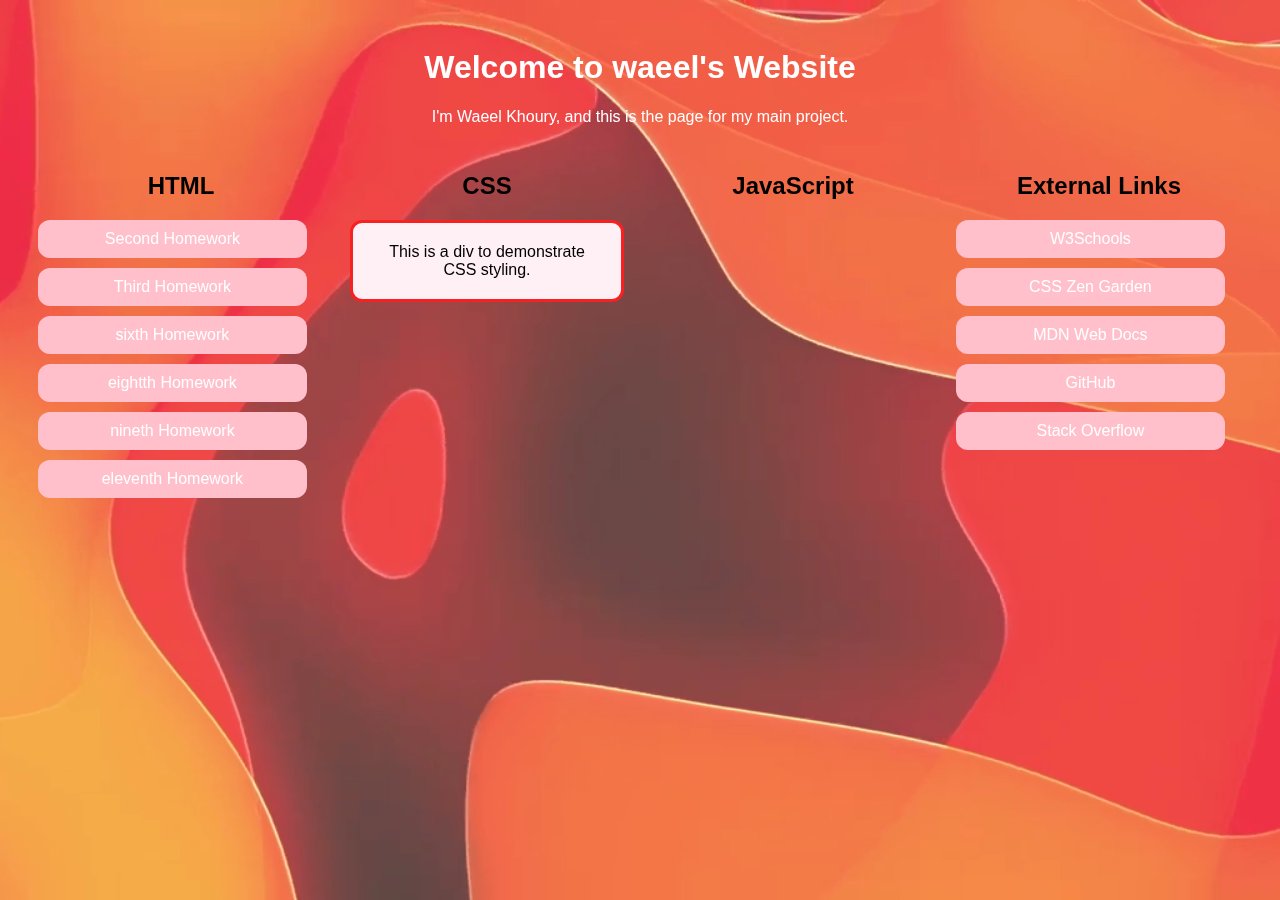
<file: index.html>
<!DOCTYPE html>
<html>
<head>
    <title>waeel's website</title>
    <style>
        body {
            font-family: Arial, sans-serif;
            text-align: center;
            padding: 20px;
        }

        h1 {
            color: #ffffff; 
        }
        p {
            color: #ffffff; 
        }

        .row {
            display: flex; 
            justify-content: center;
        }

        .column {
            flex: 1; 
            padding: 10px;
            box-sizing: border-box; 
        }

        .button {
            background-color: #FFC0CB;
            color: white;
            border: none;
            padding: 10px 20px;
            text-align: center;
            text-decoration: none;
            display: block;
            margin: 10px 0; 
            font-size: 16px;
            cursor: pointer;
            border-radius: 12px;
            transition: background-color 0.3s ease;
            width: 80%; 
        }

        .button:hover {
            background-color: #f82121;
        }

        .demo-css {
            border: 3px solid #f82121;
            background-color: #FFF0F5; 
            padding: 20px;
            margin: 10px auto;
            border-radius: 12px; 
            text-align: center;
            width: 80%; 
        }
        .background-video {
            position: fixed;
            right: 0;
            bottom: 0;
            min-width: 100%;
            min-height: 100%;
            width: auto;
            height: auto;
            z-index: -100;
            background-size: cover;
        }

        
        .content {
            position: relative;
            z-index: 100;
        }
    </style>
</head>
<body>
    <video autoplay muted loop playsinline class="background-video" id="background-video">
        <source src="Flowing Liquid Red Orange Relaxing Lava Lamp Animation Background Loop 1080p.mp4" type="video/mp4">
        Your browser does not support the video tag.
    </video>
    
    <script>
        document.addEventListener('DOMContentLoaded', function () {
            var video = document.getElementById('background-video');
            if (video) {
                video.muted = true;  
                video.play();       
            }
        });
    </script>
    
    
    

    <h1>Welcome to waeel's Website</h1>
    <p>I'm Waeel Khoury, and this is the page for my main project.</p>

    <div class="row">
        <div class="column">
            <h2>HTML</h2>
            <a href="https://waeelkhoury.github.io/story.html" class="button">Second Homework</a>
            <a href="https://waeelkhoury.github.io/video-thirdhomework.html" class="button">Third Homework</a>
            <a href="https://waeelkhoury.github.io/sixth.html" class="button">sixth Homework</a>
            <a href="https://waeelkhoury.github.io/eighth.html" class="button">eightth Homework</a>
            <a href="https://waeelkhoury.github.io/nineth.html" class="button">nineth Homework</a>
            <a href="https://waeelkhoury.github.io/eleventh.html" class="button">eleventh Homework</a>
        </div>

        <div class="column">
            <h2>CSS</h2>
            <div class="demo-css">This is a div to demonstrate CSS styling.</div>
        </div>

        <div class="column">
            <h2>JavaScript</h2>
            
        </div>

        <div class="column links">
            <h2>External Links</h2>
            <a href="https://www.w3schools.com" class="button">W3Schools</a>
            <a href="http://www.csszengarden.com/" class="button">CSS Zen Garden</a>
            <a href="https://developer.mozilla.org/en-US/" class="button">MDN Web Docs</a>
            <a href="https://github.com/" class="button">GitHub</a>
            <a href="https://stackoverflow.com/" class="button">Stack Overflow</a>
        </div>
    </div>

</body>
</html>
</file>
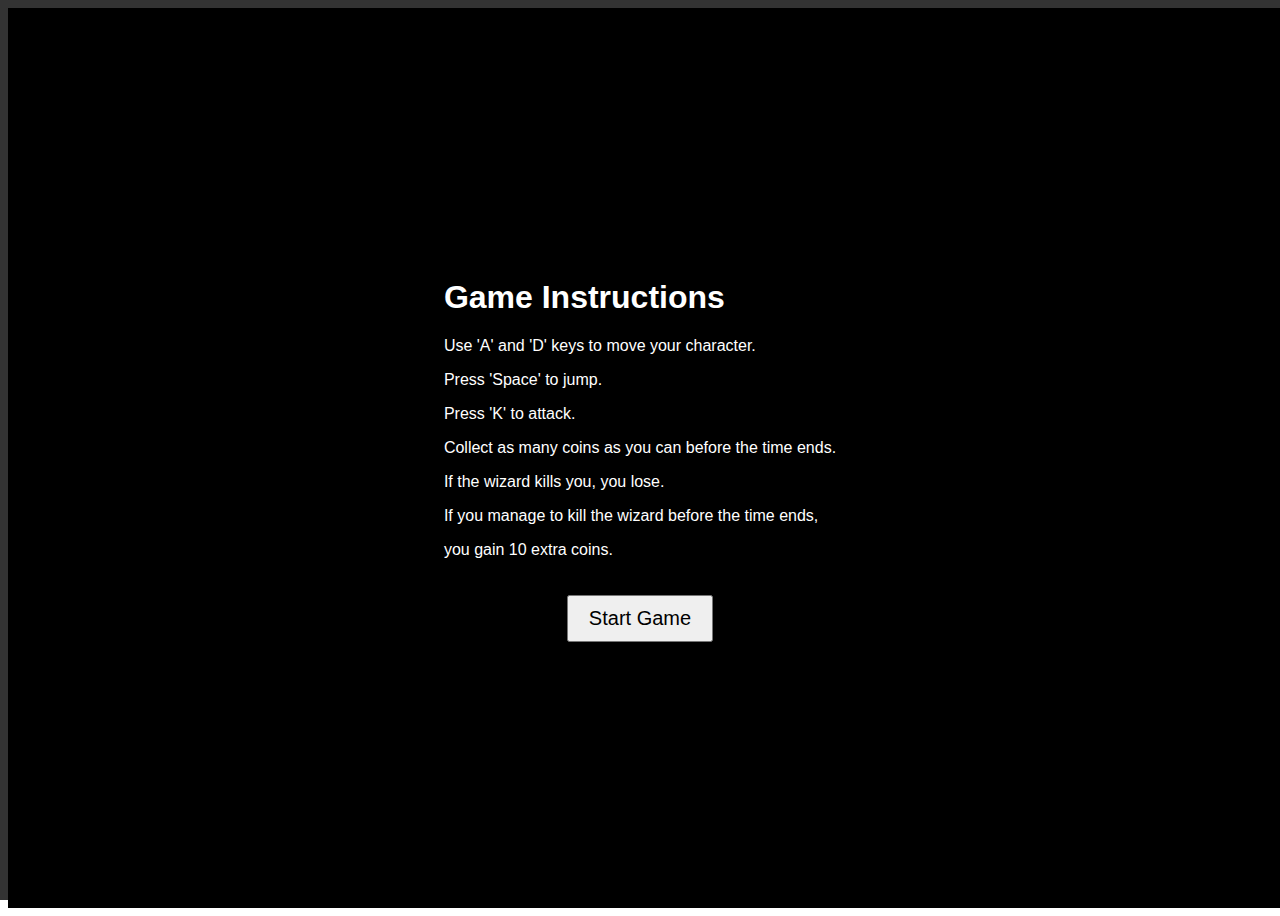
<file: game-development/index.html>
<!DOCTYPE html>
<html lang="en">
<head>
    <meta charset="UTF-8">
    <title>2D Web Game</title>
    <style>
        canvas {
            display: block; /* Full screen without scrollbars */
            background-color: black;
            margin: 0;
            padding: 0;
            width: 100vw;
            height: 100vh;
        }
        #starterScreen, #gameOverModal {
            display: flex;
            flex-direction: column;
            align-items: center;
            justify-content: center;
            position: absolute;
            top: 0;
            left: 0;
            width: 100vw;
            height: 100vh;
            background-color: rgba(0, 0, 0, 0.8);
            color: white;
            font-family: Arial, sans-serif;
            z-index: 10; /* Ensure it is on top of the game canvas */
        }
        #starterScreen {
            display: flex;
        }
        #gameOverModal {
            display: none; /* Hide by default */
        }
        #startButton, #restartButton {
            margin-top: 20px;
            padding: 10px 20px;
            font-size: 20px;
            cursor: pointer;
        }
    </style>
</head>
<body>
    <div id="starterScreen">
        <div id="instructions">
            <h1>Game Instructions</h1>
            <p>Use 'A' and 'D' keys to move your character.</p>
            <p>Press 'Space' to jump.</p>
            <p>Press 'K' to attack.</p>
            <p>Collect as many coins as you can before the time ends.</p>
            <p>If the wizard kills you, you lose.</p>
            <p>If you manage to kill the wizard before the time ends,</p>
            <p>you gain 10 extra coins.</p>
        </div>
        <button id="startButton">Start Game</button>
    </div>
    <div id="gameOverModal">
        <div id="gameOverMessage"></div>
        <button id="restartButton">Restart Game</button>
    </div>
    <canvas id="gameCanvas"></canvas>
    <script src="https://waeelkhoury.github.io/game-development/coin.js"></script>
    <script src="https://waeelkhoury.github.io/game-development/block.js"></script>
    <script src="https://waeelkhoury.github.io/game-development/player.js"></script>
    <script src="https://waeelkhoury.github.io/game-development/enemy.js"></script>
    <script src="https://waeelkhoury.github.io/game-development/game.js"></script>
    <script>
        document.getElementById('startButton').addEventListener('click', function() {
            document.getElementById('starterScreen').style.display = 'none';
            gameInit();
        });

        document.getElementById('restartButton').addEventListener('click', function() {
            document.getElementById('gameOverModal').style.display = 'none';
            gameInit();
        });
    </script>
</body>
</html>
</file>
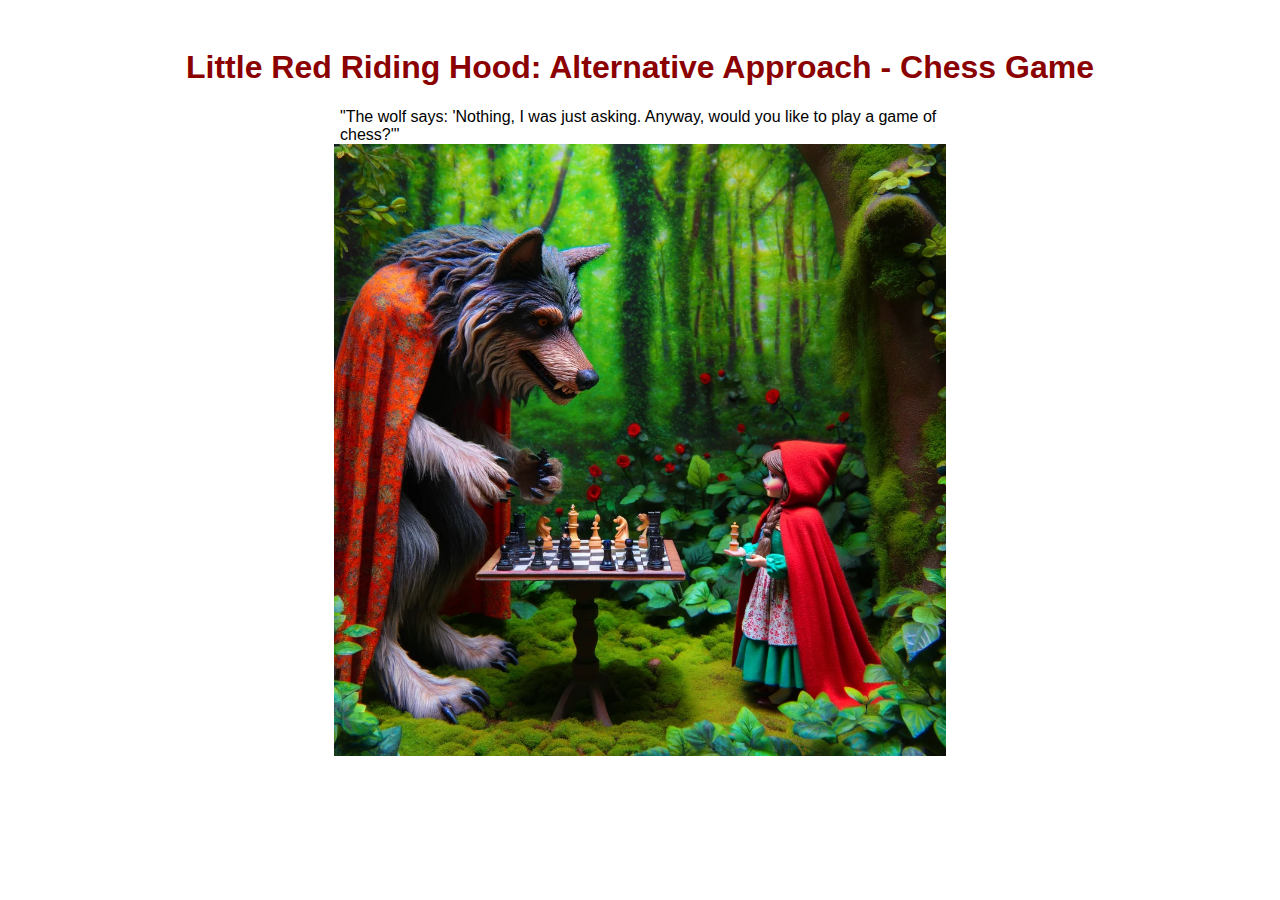
<file: chess-game.html>
<!DOCTYPE html>
<html>
<head>
    <title>Little Red Riding Hood: Alternative Approach - Chess Game</title>
    <style>
        body {
            font-family: Arial, sans-serif;
            text-align: center;
            padding: 20px;
        }

        h1 {
            color: #8B0000; 
        }

        p {
            text-align: left;
            margin: 0 auto;
            max-width: 600px;
        }

        
    </style>
</head>
<body>
    <h1>Little Red Riding Hood: Alternative Approach - Chess Game</h1>
    <p>"The wolf says: 'Nothing, I was just asking. Anyway, would you like to play a game of chess?'"</p>
    <img src="chess-game.jpg" alt="chess-game" style="display: block; margin: auto; width: 50%; height:auto;">
   

</body>
</html>
</file>
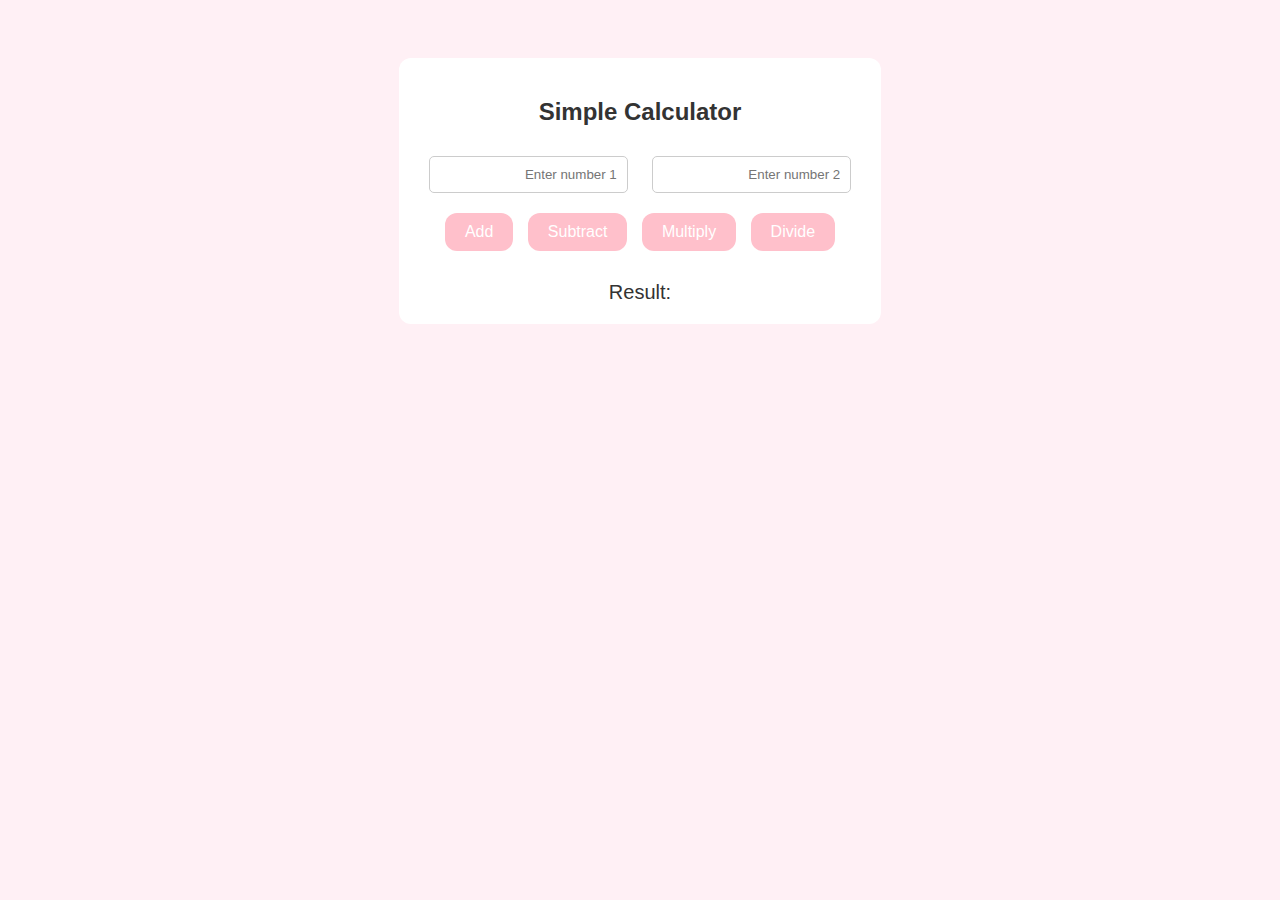
<file: eleventh.html>
<!DOCTYPE html>
<html>
<head>
    <title>Calculator - Waeel's Website</title>
    <style>
        body {
            font-family: Arial, sans-serif;
            text-align: center;
            padding: 20px;
            background-color: #FFF0F5; 
            color: #ffffff; 
        }

        .calculator {
            background-color: #ffffff;
            color: #333;
            padding: 20px;
            margin: 30px auto;
            border-radius: 12px;
            width: fit-content;
        }

        .calculator input[type="text"] {
            padding: 10px;
            margin: 10px;
            border-radius: 5px;
            border: 1px solid #ccc;
            text-align: right;
        }

        .calculator .button {
            background-color: #FFC0CB;
            color: white;
            border: none;
            padding: 10px 20px;
            margin: 10px 5px;
            font-size: 16px;
            cursor: pointer;
            border-radius: 12px;
            transition: background-color 0.3s ease;
        }

        .calculator .button:hover {
            background-color: #f82121; 
        }

        .result {
            margin-top: 20px;
            font-size: 20px;
            color: #333;
        }
    </style>
</head>
<body>
    <div class="calculator">
        <h2>Simple Calculator</h2>
        <input type="text" id="number1" placeholder="Enter number 1" />
        <input type="text" id="number2" placeholder="Enter number 2" />
        <br />
        <button class="button" onclick="performOperation('+')">Add</button>
        <button class="button" onclick="performOperation('-')">Subtract</button>
        <button class="button" onclick="performOperation('*')">Multiply</button>
        <button class="button" onclick="performOperation('/')">Divide</button>
        <div id="result" class="result">Result: </div>
    </div>
    
    <script>
        function performOperation(operation) {
            const num1 = document.getElementById('number1').value;
            const num2 = document.getElementById('number2').value;

            if (isNaN(num1) || isNaN(num2)) {
                alert('Please enter valid numbers.');
                return;
            }

            let result;
            switch (operation) {
                case '+':
                    result = Number(num1) + Number(num2);
                    break;
                case '-':
                    result = Number(num1) - Number(num2);
                    break;
                case '*':
                    result = Number(num1) * Number(num2);
                    break;
                case '/':
                    if (num2 == '0') {
                        alert('You tried to divide by zero.');
                        return;
                    } else {
                        result = Number(num1) / Number(num2);
                    }
                    break;
                default:
                    result = 'Invalid operation';
            }

            document.getElementById('result').textContent = `Result: ${result}`;
        }
    </script>
</body>
</html>
</file>
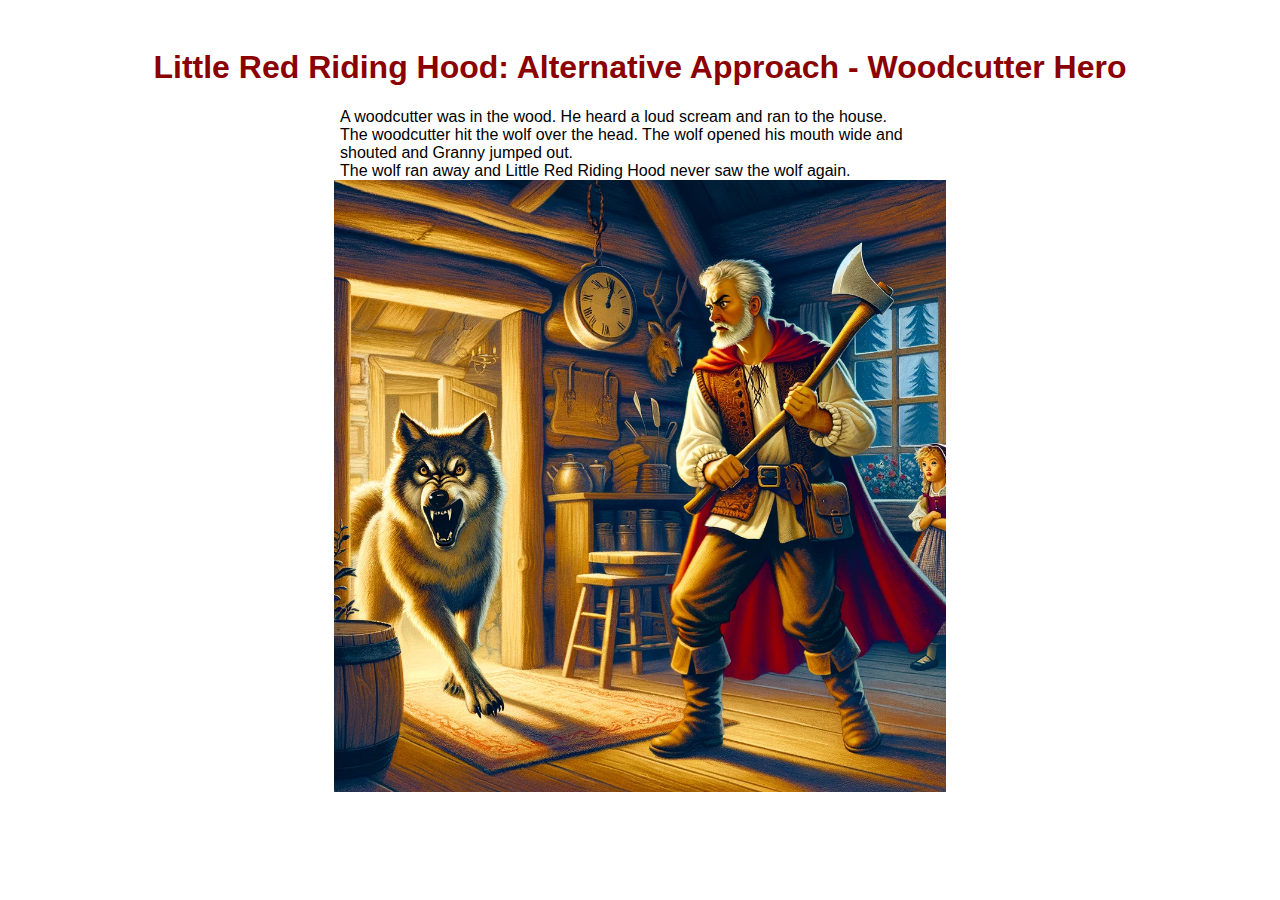
<file: ending1.html>
<!DOCTYPE html>
<html>
<head>
    <title>Little Red Riding Hood: Alternative Approach - Woodcutter Hero</title>
    <style>
        body {
            font-family: Arial, sans-serif;
            text-align: center;
            padding: 20px;
        }

        h1 {
            color: #8B0000; 
        }

        p {
            text-align: left;
            margin: 0 auto;
            max-width: 600px;
        }
        

        
    </style>
</head>
<body>
    <h1>Little Red Riding Hood: Alternative Approach - Woodcutter Hero</h1>
    <p>A woodcutter was in the wood. He heard a loud scream and ran to the house.</p>
    <p>The woodcutter hit the wolf over the head. The wolf opened his mouth wide and shouted and Granny jumped out.</p>
    <p>The wolf ran away and Little Red Riding Hood never saw the wolf again.</p>
    <img src="ending1.png" alt="ending1" style="display: block; margin: auto; width: 50%; height:auto;">
   
    
</body>
</html>
</file>
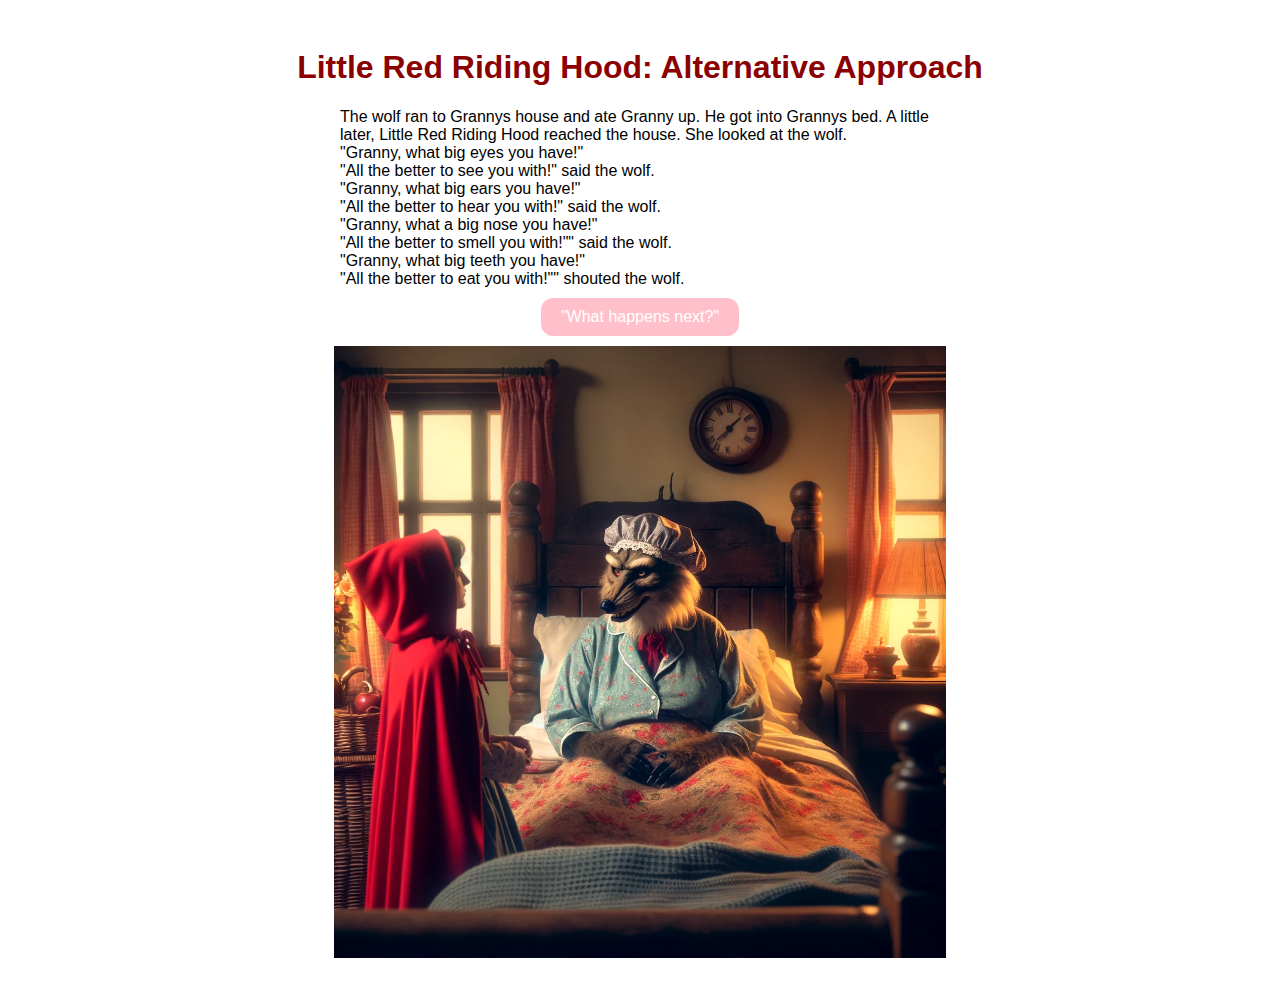
<file: grandmothers-house.html>
<!DOCTYPE html>
<html>
<head>
    <title>Little Red Riding Hood: Alternative Approach</title>
    <style>
        body {
            font-family: Arial, sans-serif;
            text-align: center;
            padding: 20px;
        }

        h1 {
            color: #8B0000; 
        }

        p {
            text-align: left;
            margin: 0 auto;
            max-width: 600px;
        }
        button {
            background-color: #FFC0CB; 
            color: white;
            border: none;
            padding: 10px 20px;
            text-align: center;
            text-decoration: none;
            display: inline-block;
            font-size: 16px;
            margin: 10px 2px;
            cursor: pointer;
            border-radius: 12px;
            transition: background-color 0.3s ease; 
        }
        button:hover {
            background-color: #f82121; 
        }
    </style>
</head>
<body>
    <h1>Little Red Riding Hood: Alternative Approach</h1>
    <p>The wolf ran to Grannys house and ate Granny up. He got into Grannys bed. A little later, Little Red Riding Hood reached the house. She looked at the wolf.</p>
    <p>"Granny, what big eyes you have!"<br>
    "All the better to see you with!" said the wolf.</p>
    <p>"Granny, what big ears you have!"<br>
    "All the better to hear you with!" said the wolf.</p>
    <p>"Granny, what a big nose you have!"<br>
    "All the better to smell you with!"" said the wolf.</p>
    <p>"Granny, what big teeth you have!"<br>
    "All the better to eat you with!"" shouted the wolf.</p>
    <a href="/ending1.html"><button>"What happens next?"</button></a>

    <img src="wolfinbed.jpg" alt="Little Red Riding Hood meeting the wolf" style="display: block; margin: auto; width: 50%; height:auto;">
   
</body>
</html>
</file>
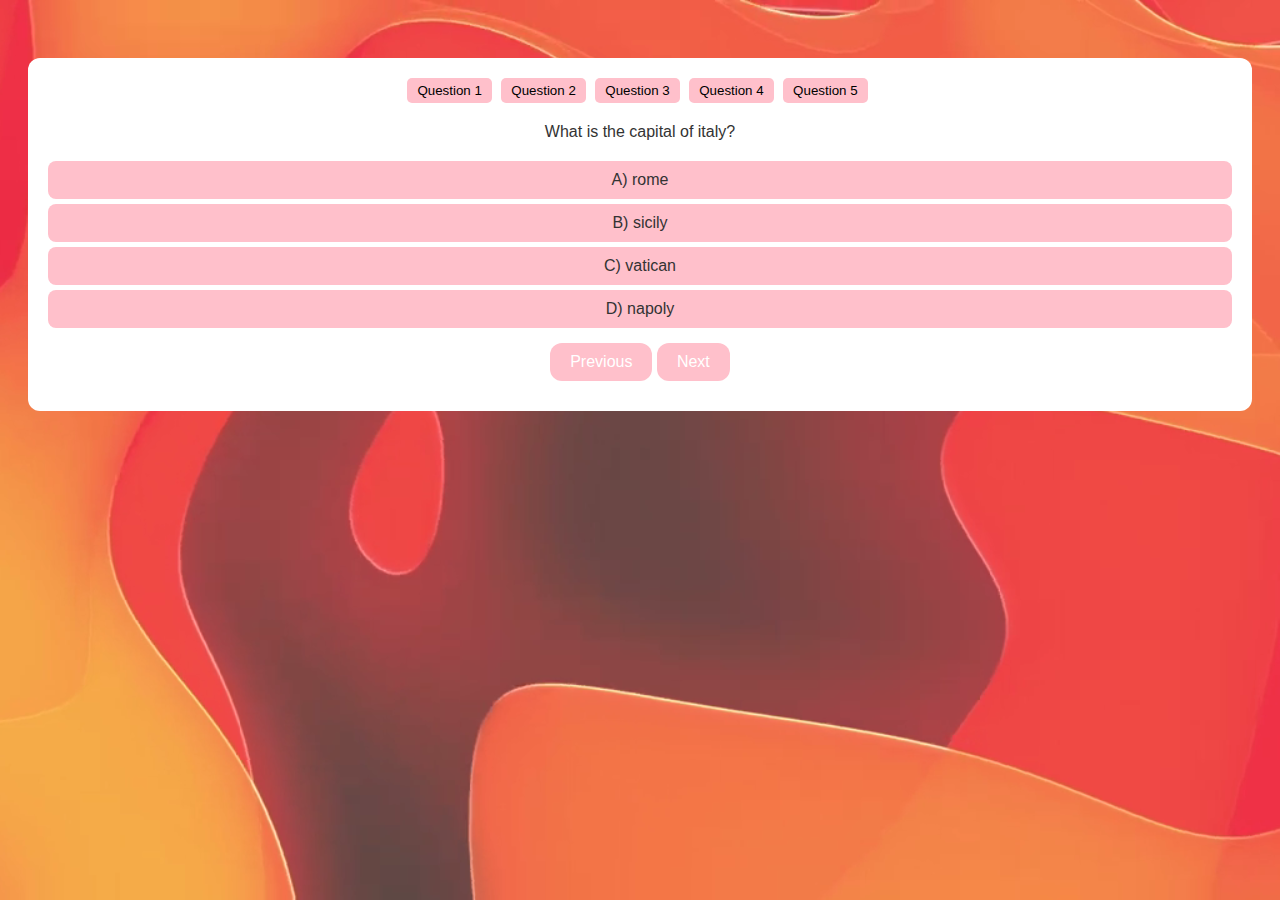
<file: nineth.html>
<!DOCTYPE html>
<html>
<head>
    <title>waeel's website</title>
    <style>
        body {
            font-family: Arial, sans-serif;
            text-align: center;
            padding: 20px;
            background-color: #FFF0F5; 
        }

        

        .button, .nav-button {
            background-color: #FFC0CB; 
            color: white;
            border: none;
            padding: 10px 20px;
            text-align: center;
            text-decoration: none;
            display: inline-block; 
            margin: 10px 0;
            font-size: 16px;
            cursor: pointer;
            border-radius: 12px;
            transition: background-color 0.3s ease;
        }

        .button:hover, .nav-button:hover {
            background-color: #f82121; 
        }

        .background-video {
            position: fixed;
            right: 0;
            bottom: 0;
            min-width: 100%;
            min-height: 100%;
            width: auto;
            height: auto;
            z-index: -100;
            background-size: cover;
        }

        .questionnaire-section {
            background-color: #ffffff;
            color: #333;
            padding: 20px;
            margin-top: 30px;
            border-radius: 12px;
        }

        .questionnaire-container {
            display: none;
        }

        .questionnaire-container.active {
            display: block;
        }

        .question {
            margin-bottom: 20px;
        }

        .answers div {
            cursor: pointer;
            padding: 10px;
            background-color: #FFC0CB; 
            margin: 5px 0;
            border-radius: 8px;
            transition: background-color 0.3s ease;
        }

        .answers div:hover {
            background-color: #f82121;
        }

        .menu {
            margin-bottom: 20px;
        }

        .menu button {
            padding: 5px 10px;
            margin-right: 5px;
            background-color: #FFC0CB; 
            border: none;
            border-radius: 5px;
            cursor: pointer;
            transition: background-color 0.3s ease;
        }

        .menu button:hover {
            background-color: #f82121; 
        }
    </style>
</head>
<body>
    <video autoplay muted loop playsinline class="background-video" id="background-video">
        <source src="Flowing Liquid Red Orange Relaxing Lava Lamp Animation Background Loop 1080p.mp4" type="video/mp4">
        
    </video>
    
    <div class="content">
        

        <div class="questionnaire-section">
            

            <div class="menu">
                <button onclick="goToQuestion(1)">Question 1</button>
                <button onclick="goToQuestion(2)">Question 2</button>
                <button onclick="goToQuestion(3)">Question 3</button>
                <button onclick="goToQuestion(4)">Question 4</button>
                <button onclick="goToQuestion(5)">Question 5</button>
                
            </div>
            
            <!-- Question 1 -->
            <div id="question1" class="questionnaire-container active">
                <div class="question">What is the capital of italy?</div>
                <div class="answers">
                    <div onclick="selectAnswer(1, 'A')">A) rome</div>
                    <div onclick="selectAnswer(1, 'B')">B) sicily</div>
                    <div onclick="selectAnswer(1, 'C')">C) vatican</div>
                    <div onclick="selectAnswer(1, 'D')">D) napoly</div>
                </div>
            </div>
            
            <!-- Question 2 -->
            <div id="question2" class="questionnaire-container">
                <div class="question">What is 5 x 4?</div>
                <div class="answers">
                    <div onclick="selectAnswer(2, 'A')">A) 20</div>
                    <div onclick="selectAnswer(2, 'B')">B) 30</div>
                    <div onclick="selectAnswer(2, 'C')">C) 40</div>
                    <div onclick="selectAnswer(2, 'D')">D) 50</div>
                </div>
            </div>
            <!-- Question 3 -->
            <div id="question3" class="questionnaire-container">
                <div class="question">What is the legal age for drinking in the US?</div>
                <div class="answers">
                    <div onclick="selectAnswer(3, 'A')">A) 21</div>
                    <div onclick="selectAnswer(3, 'B')">B) 18</div>
                    <div onclick="selectAnswer(3, 'C')">C) 16</div>
                    <div onclick="selectAnswer(3, 'D')">D) 20</div>
                </div>
            </div>
            <!-- Question 4 -->
            <div id="question4" class="questionnaire-container">
                <div class="question">What is the healthiest food out of the following?</div>
                <div class="answers">
                    <div onclick="selectAnswer(4, 'A')">A) burger</div>
                    <div onclick="selectAnswer(4, 'B')">B) pizza</div>
                    <div onclick="selectAnswer(4, 'C')">C) salad</div>
                    <div onclick="selectAnswer(4, 'D')">D) homemade chicken</div>
                </div>
            </div>
            <!-- Question 5 -->
            <div id="question5" class="questionnaire-container">
                <div class="question">how old am i?</div>
                <div class="answers">
                    <div onclick="selectAnswer(5, 'A')">A) 25</div>
                    <div onclick="selectAnswer(5, 'B')">B) 24</div>
                    <div onclick="selectAnswer(5, 'C')">C) 23</div>
                    <div onclick="selectAnswer(5, 'D')">D) 30</div>
                </div>
            </div>
            
           
            <div>
                <span class="nav-button" id="previousBtn" onclick="goToPreviousPage()">Previous</span>
                <span class="nav-button" id="nextBtn" onclick="goToNextPage()">Next</span>
                <button id="endBtn" class="button nav-button" style="display: none;" onclick="showFinalScore()">End</button>

            </div>
        </div>
        
    </div>
    <script>
        let currentQuestion = 1;
        const totalQuestions = 5;
        let score = 0;
        let answeredQuestions = [];

        document.addEventListener('DOMContentLoaded', function () {
            updateQuestionView(); 
        });

        function goToPreviousPage() {
            if (currentQuestion > 1) {
                currentQuestion--;
                updateQuestionView();
            }
        }

        function goToNextPage() {
            if (currentQuestion < totalQuestions) {
                currentQuestion++;
                updateQuestionView(); 
            }
        }

        function goToQuestion(questionNumber) {
            if (questionNumber >= 1 && questionNumber <= totalQuestions) {
                currentQuestion = questionNumber;
                updateQuestionView(); 
            }
        }

        function selectAnswer(questionNumber, answer) {
            if (!answeredQuestions.includes(questionNumber)) {
                answeredQuestions.push(questionNumber);
                if (answer === 'A') {
                    score++;
                    alert('That is the right answer!');
                } else {
                    alert('Sorry, that is not the right answer.');
                }
                if (answeredQuestions.length === totalQuestions) {
                    document.getElementById('endBtn').style.display = 'block';
                }
            } else {
                alert('You have already answered this question.');
            }
        }

        function updateQuestionView() {
            for (let i = 1; i <= totalQuestions; i++) {
                const questionContainer = document.getElementById(`question${i}`);
                if (i === currentQuestion) {
                    questionContainer.style.display = 'block';
                } else {
                    questionContainer.style.display = 'none';
                }
            }
        }

        function showFinalScore() {
            alert(`Your final score is ${score} out of ${totalQuestions}.`);
        }
    </script>
        
</body>
</html>
</file>
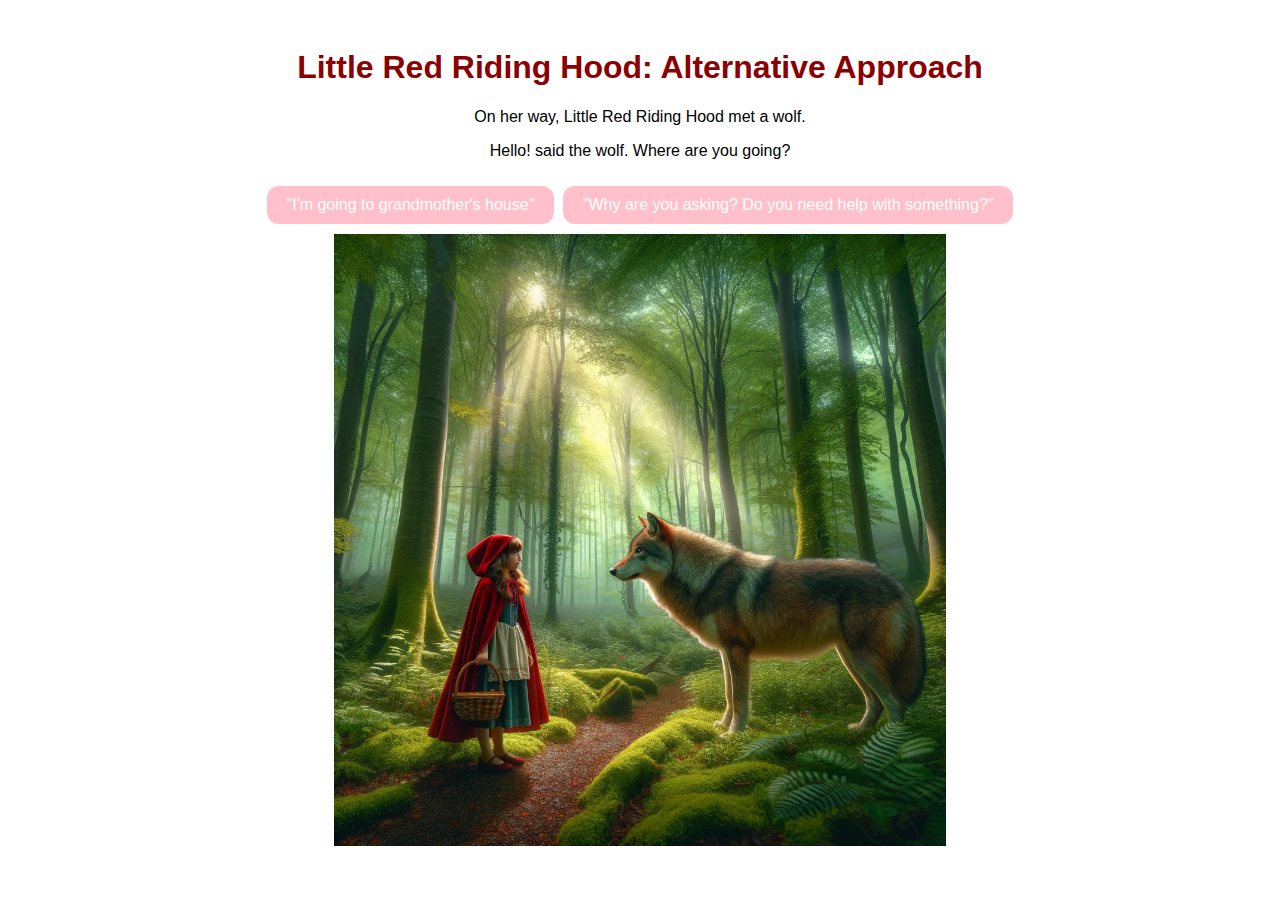
<file: story.html>
<!DOCTYPE html>
<html>
<head>
    <title>Little Red Riding Hood: Alternative Approach</title>
    <style>
        body {
            font-family: Arial, sans-serif;
            text-align: center;
            padding: 20px;
        }

        h1 {
            color: #8B0000; 
        }

        button {
            background-color: #FFC0CB; 
            color: white;
            border: none;
            padding: 10px 20px;
            text-align: center;
            text-decoration: none;
            display: inline-block;
            font-size: 16px;
            margin: 10px 2px;
            cursor: pointer;
            border-radius: 12px;
            transition: background-color 0.3s ease; 
        }

        button:hover {
            background-color: #f82121; 
        }
    </style>
</head>
<body>
    <h1>Little Red Riding Hood: Alternative Approach</h1>
    <p>On her way, Little Red Riding Hood met a wolf.</p>
    <p>Hello! said the wolf. Where are you going?</p>
    <a href="/grandmothers-house.html"><button>"I'm going to grandmother's house"</button></a>
    <a href="/chess-game.html"><button>"Why are you asking? Do you need help with something?"</button></a>

    <img src="wolf.jpg" alt="wolf" style="display: block; margin: auto; width: 50%; height:auto;">
   
</body>
</html>
</file>
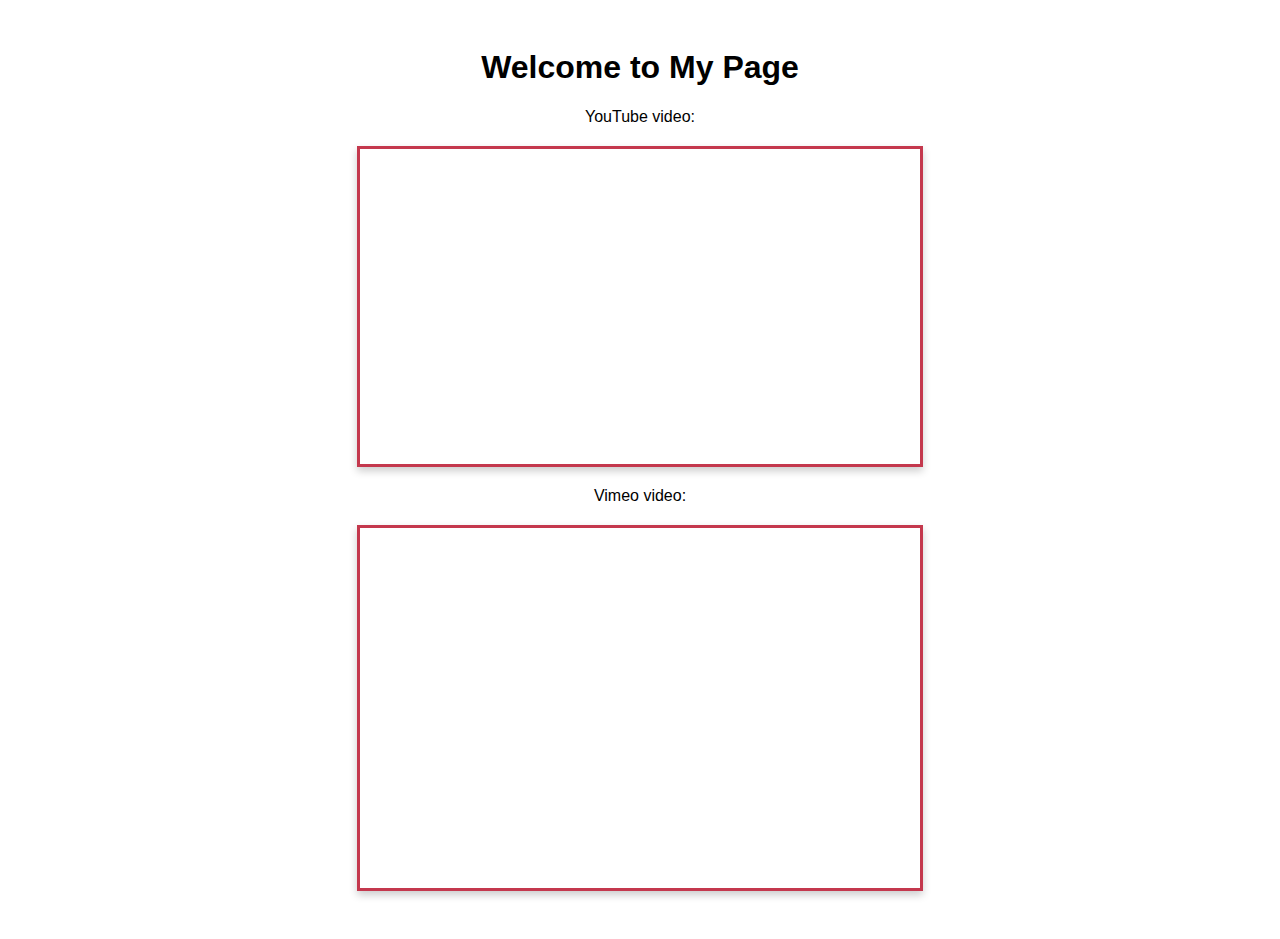
<file: video-thirdhomework.html>
<!DOCTYPE html>
<html>
<head>
    <title>Embedded YouTube and Vimeo Videos</title>
    <style>
        body {
            font-family: Arial, sans-serif;
            text-align: center;
            padding: 20px;
        }

        .video-container {
            position: relative;
            width: 560px; /* Adjust width as needed */
            height: 315px; /* Adjust height as needed */
            margin: 20px auto; /* Center the container, add some space above and below */
            border: 3px solid #c4384d; /* Colored border */
            box-shadow: 0 4px 8px 0 rgba(0,0,0,0.2); /* Optional shadow effect */
        }
        .hidden-video {
            display: none;
            width: 0;
            height: 0;
        }

        iframe {
            width: 100%;
            height: 100%;
        }
    </style>
</head>
<body>
    <h1>Welcome to My Page</h1>
    <p>YouTube video:</p>
    
    <div class="video-container">
        
        <iframe src="https://www.youtube.com/embed/TxpIIN4ClHY?autoplay=1&mute=1" frameborder="0" allow="accelerometer; autoplay; clipboard-write; encrypted-media; gyroscope; picture-in-picture" allowfullscreen></iframe>
    </div>
    <iframe class="hidden-video" src="https://www.youtube.com/embed/olFHFbijAjM?autoplay=1&mute=0" frameborder="0" allow="accelerometer; autoplay; clipboard-write; encrypted-media; gyroscope; picture-in-picture" allowfullscreen></iframe>

    <p>Vimeo video:</p>
    
    <div class="video-container" style="height:360px;">
        
        <iframe id="vimeo-video" src="https://player.vimeo.com/video/896231378?h=66672d7d53&autoplay=1" frameborder="0" allow="autoplay; fullscreen; picture-in-picture" allowfullscreen></iframe>
    </div>

    <script>
        // JavaScript to mute the Vimeo video
        window.onload = function() {
            var iframe = document.getElementById('vimeo-video');
            var player = new Vimeo.Player(iframe);

            player.setVolume(0); 
        };
    </script>
    
    <script src="https://player.vimeo.com/api/player.js"></script>
</body>
</html>
</file>
